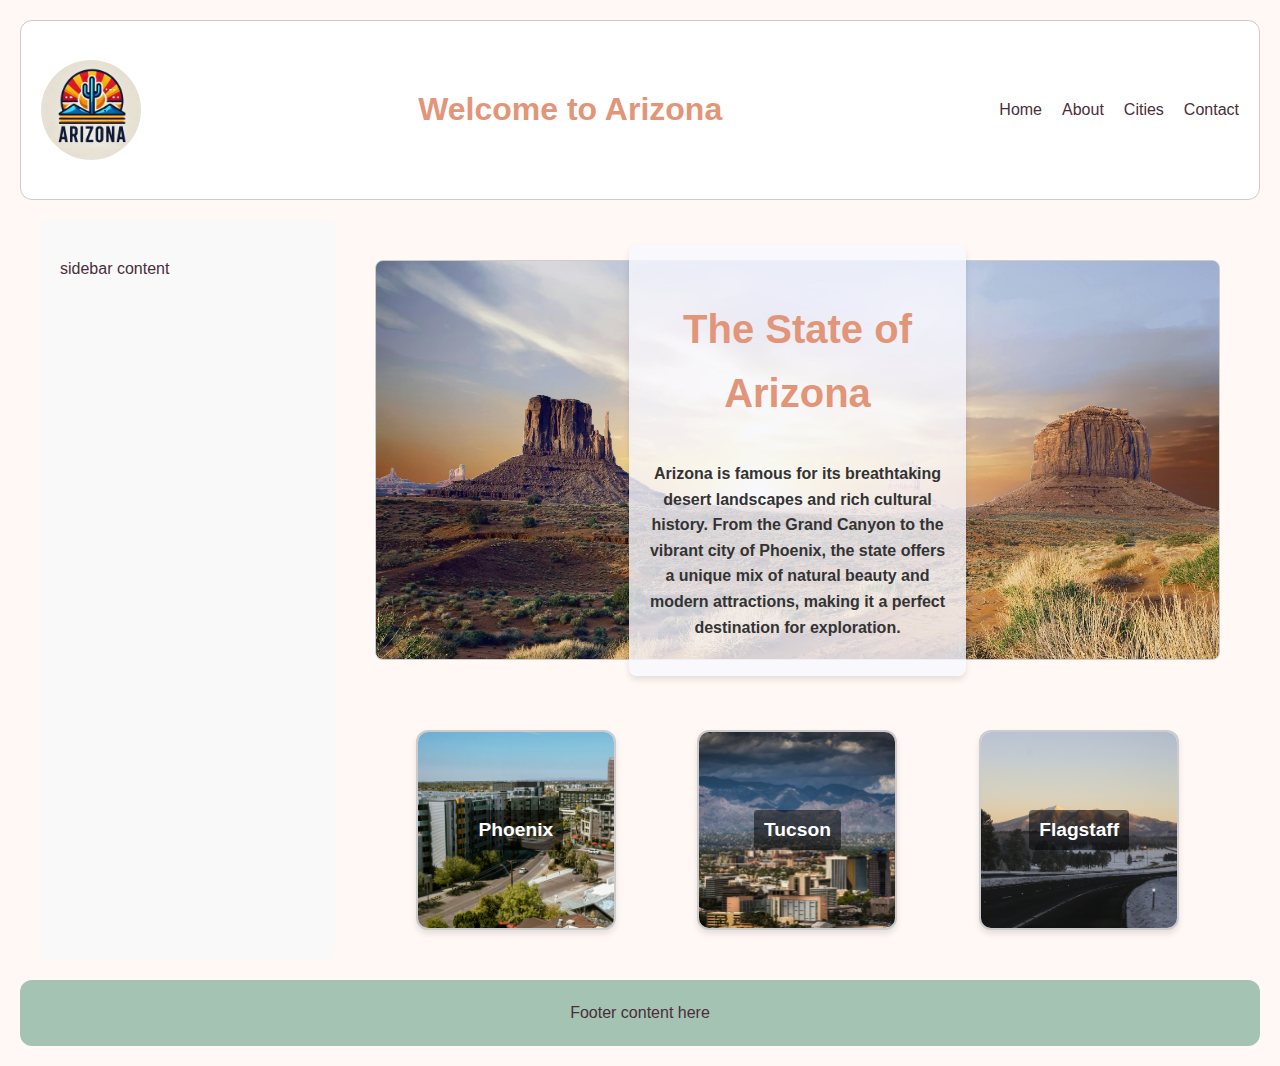
<file: index.html>
<!DOCTYPE html>
<html lang="en">
  <head>
    <meta charset="UTF-8" />
    <meta name="viewport" content="width=device-width, initial-scale=1.0" />
    <link rel="stylesheet" href="styles.css" />
    <title>Welcome to Arizona</title>
  </head>
  <body>
    <header>
      <img src="assets/azlogo.webp" alt="arizona logo" class="logo" />
      <h1>Welcome to Arizona</h1>
      <nav>
        <ul>
          <li><a href="#home"></a>Home</li>
          <li><a href="#about"></a>About</li>
          <li><a href="#cities"></a>Cities</li>
          <li><a href="#contact"></a>Contact</li>
        </ul>
      </nav>
    </header>

    <div class="main-layout">
      <aside>
        <p>sidebar content</p>
      </aside>

      <main>
        <section id="home-card">
          <section id="section-in-home-card">
            <h2>The State of Arizona</h2>
            <p>
              Arizona is famous for its breathtaking desert landscapes and rich
              cultural history. From the Grand Canyon to the vibrant city of
              Phoenix, the state offers a unique mix of natural beauty and
              modern attractions, making it a perfect destination for
              exploration.
            </p>
          </section>
        </section>
        <section id="cities-container">
          <div class="city">
            <h3>Phoenix</h3>
            <a href="#">
              <img src="assets/phx-link.jpg" alt="Phoenix Image" />
            </a>
          </div>

          <div class="city">
            <h3>Tucson</h3>
            <a href="#">
              <img src="assets/tucson-link.jpg" alt="Tucson Image" />
            </a>
          </div>

          <div class="city">
            <h3>Flagstaff</h3>
            <a href="#">
              <img src="assets/flagstaff-link.jpg" alt="Flagstaff Image" />
            </a>
          </div>
        </section>
      </main>
    </div>
    <footer><p>Footer content here</p></footer>
  </body>
</html>
</file>
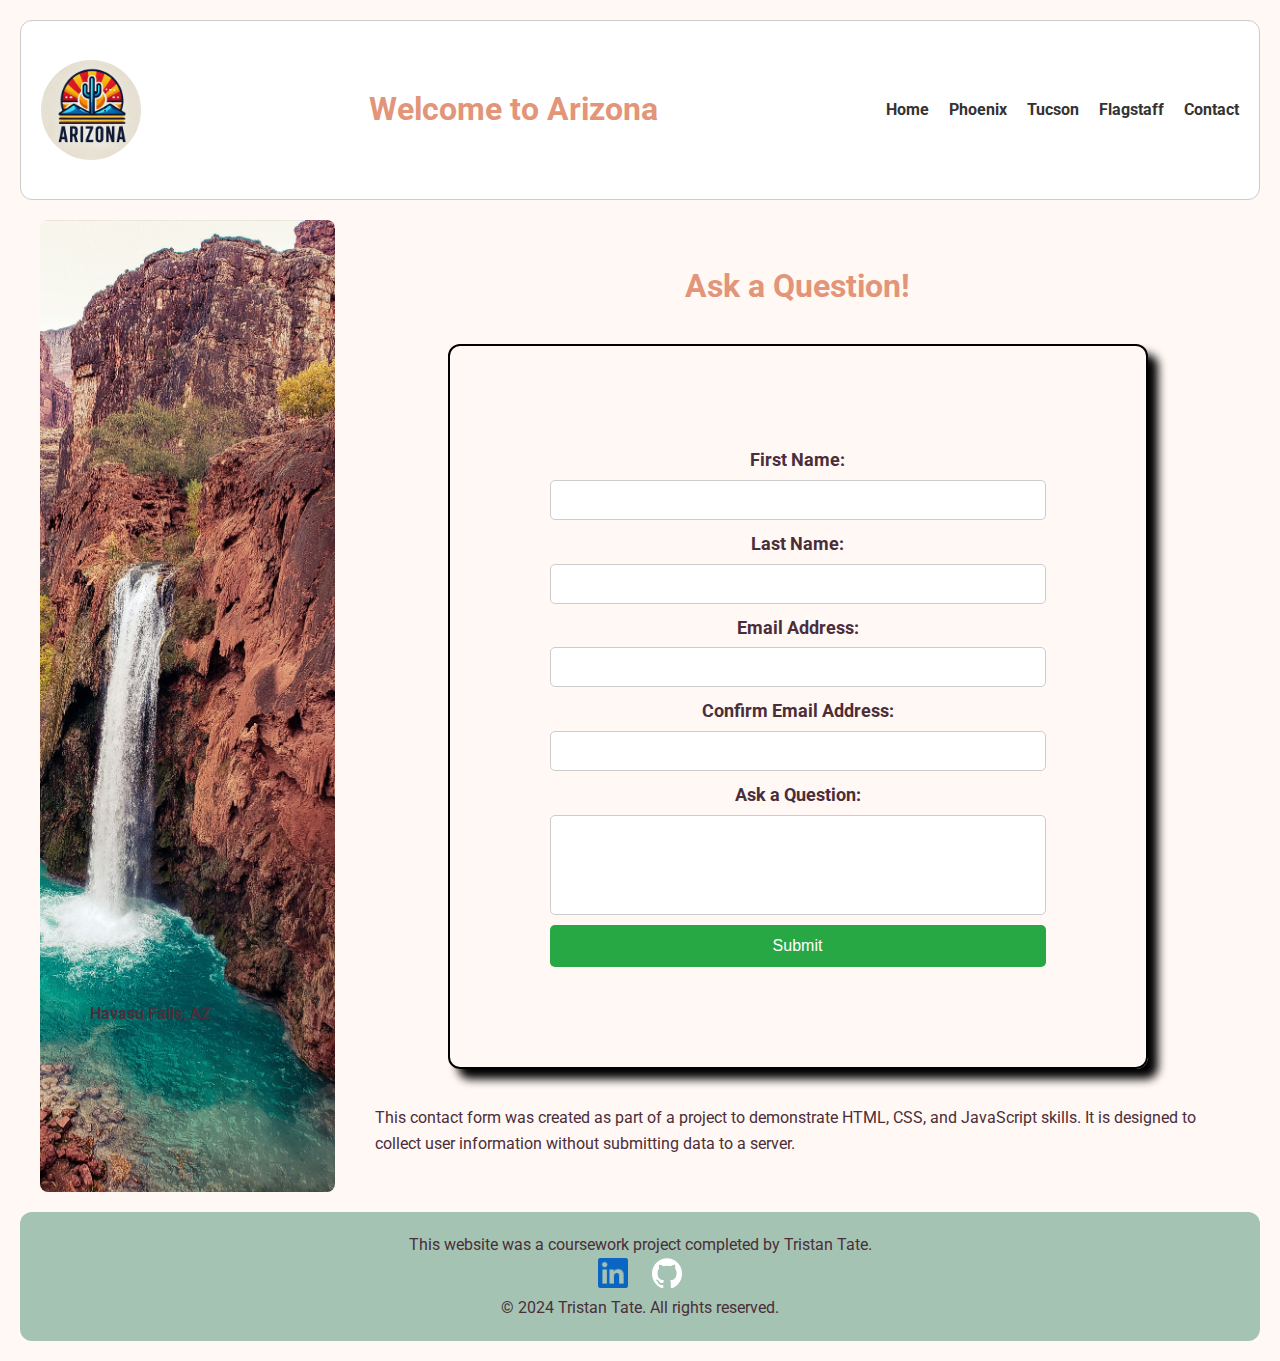
<file: contact.html>
<!DOCTYPE html>
<html lang="en">
  <head>
    <meta charset="UTF-8" />
    <meta name="viewport" content="width=device-width, initial-scale=1.0" />
    <link rel="stylesheet" href="styles.css" />
    <link
      href="https://fonts.googleapis.com/css2?family=Roboto:wght@400;700&display=swap"
      rel="stylesheet"
    />
    <script src="script.js" defer></script>

    <title>Contact Page for Arizona Site</title>
  </head>
  <body class="home-page">
    <header>
      <img src="assets/azlogo.webp" alt="arizona logo" class="logo" />
      <h1>Welcome to Arizona</h1>
      <nav>
        <ul>
          <li><a href="index.html">Home</a></li>
          <li><a href="phoenix.html">Phoenix</a></li>
          <li><a href="tucson.html">Tucson</a></li>
          <li><a href="flagstaff.html">Flagstaff</a></li>
          <li><a href="contact.html">Contact</a></li>
        </ul>
      </nav>
    </header>

    <!-- main page container aside and main -->
    <div class="main-layout">
      <!-- aside just holds image -->
      <aside class="contact-page-aside">
        <p>Havasu Falls, AZ</p>
      </aside>

      <main id="contact-form-main">
        <h1 id="contactHeader">Ask a Question!</h1>
        <!-- form starts  I am omitting "action": and keeping it client side -->
        <form id="contactForm">
          <div class="form-group">
            <label for="firstName">First Name:</label>
            <input type="text" id="firstName" name="firstName" required />
          </div>

          <div class="form-group">
            <label for="lastName">Last Name:</label>
            <input type="text" id="lastName" name="lastName" required />
          </div>

          <div class="form-group">
            <label for="email">Email Address:</label>
            <input type="email" id="email" name="email" required />
          </div>

          <div class="form-group">
            <label for="confirmEmail">Confirm Email Address:</label>
            <input
              type="email"
              id="confirmEmail"
              name="confirmEmail"
              required
            />
          </div>

          <div class="form-group">
            <label for="question">Ask a Question:</label>
            <textarea
              id="question"
              name="question"
              rows="5"
              required
            ></textarea>
          </div>

          <button type="submit">Submit</button>
        </form>
        <div id="successMessage" style="display: none; color: green">
          Thanks for stopping by. Form submitted successfully!
        </div>
        <p>
          This contact form was created as part of a project to demonstrate
          HTML, CSS, and JavaScript skills. It is designed to collect user
          information without submitting data to a server.
        </p>
      </main>
    </div>

    <footer>
      <div class="footer-content">
        <p>This website was a coursework project completed by Tristan Tate.</p>
        <div class="footer-links">
          <a
            href="https://www.linkedin.com/in/tristantate/"
            target="_blank"
            rel="noopener noreferrer"
            aria-label="LinkedIn"
          >
            <img
              src="assets/linkedin-icon.png"
              alt="LinkedIn Icon"
              class="social-icon"
            />
          </a>
          <a
            href="https://github.com/tristanjtate"
            target="_blank"
            rel="noopener noreferrer"
            aria-label="GitHub"
          >
            <img
              src="assets/github-icon.png"
              alt="GitHub Icon"
              class="social-icon"
            />
          </a>
        </div>
        <p>&copy; 2024 Tristan Tate. All rights reserved.</p>
      </div>
    </footer>
  </body>
</html>
</file>
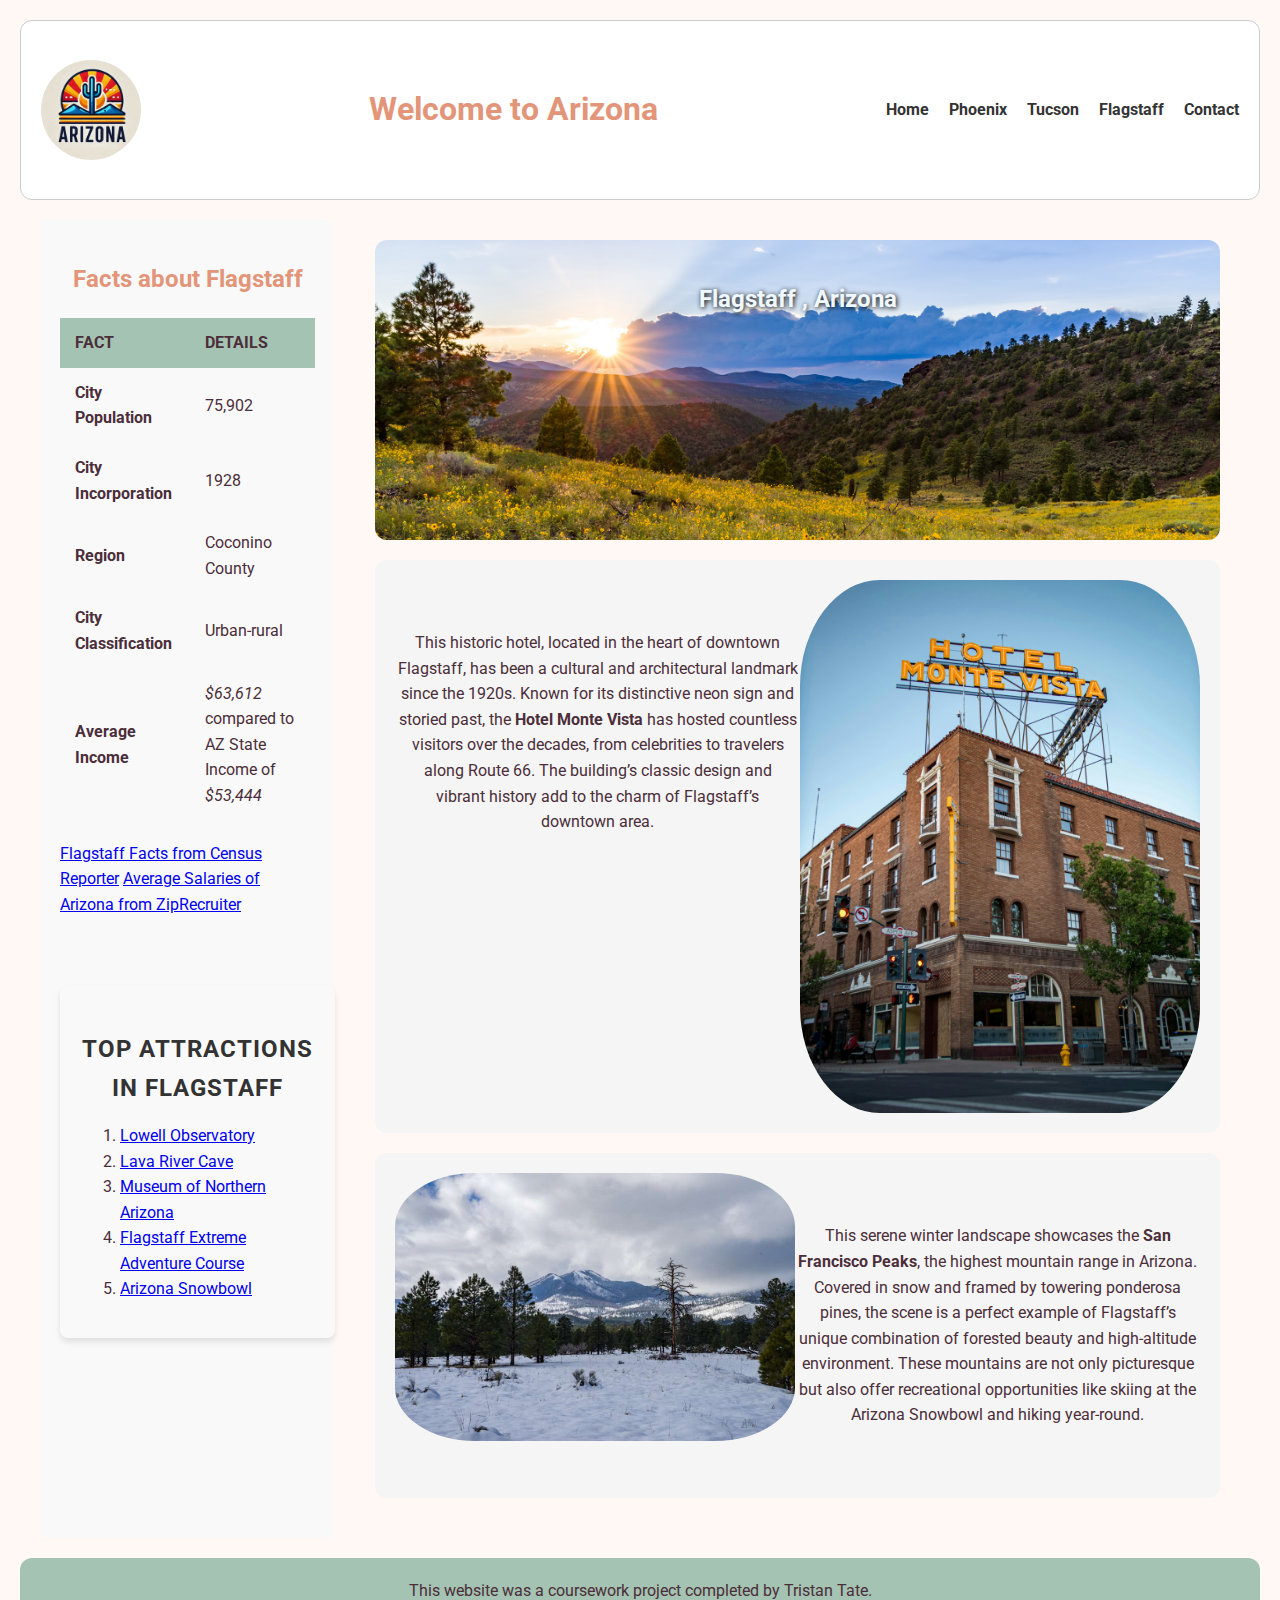
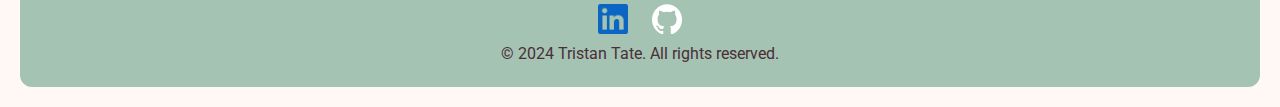
<file: flagstaff.html>
<!DOCTYPE html>
<html lang="en">
  <head>
    <meta charset="UTF-8" />
    <meta name="viewport" content="width=device-width, initial-scale=1.0" />
    <link rel="stylesheet" href="styles.css" />
    <link
      href="https://fonts.googleapis.com/css2?family=Roboto:wght@400;700&display=swap"
      rel="stylesheet"
    />

    <title>Flagstaff Arizona</title>
  </head>
  <body class="flagstaff-page city-page">
    <header>
      <img src="assets/azlogo.webp" alt="arizona logo" class="logo" />
      <h1>Welcome to Arizona</h1>
      <nav>
        <ul>
          <li><a href="index.html">Home</a></li>
          <!-- Main page -->
          <li><a href="phoenix.html">Phoenix</a></li>
          <!-- Capital city -->
          <li><a href="tucson.html">Tucson</a></li>
          <!-- Non-capital city -->
          <li><a href="flagstaff.html">Flagstaff</a></li>
          <!-- Non-capital city -->
          <li><a href="contact.html">Contact</a></li>
          <!-- Web form page -->
        </ul>
      </nav>
    </header>

    <div class="main-layout">
      <aside class="city-table">
        <h2>Facts about Flagstaff</h2>
        <table>
          <thead>
            <tr>
              <th>Fact</th>
              <th>Details</th>
            </tr>
          </thead>
          <tbody>
            <tr>
              <td>City Population</td>
              <td>75,902</td>
            </tr>
            <tr>
              <td>City Incorporation</td>
              <td>1928</td>
            </tr>
            <tr>
              <td>Region</td>
              <td>Coconino County</td>
            </tr>
            <tr>
              <td>City Classification</td>
              <td>Urban-rural</td>
            </tr>
            <tr>
              <td>Average Income</td>
              <td>
                <em>$63,612</em> compared to AZ State Income of <em>$53,444</em>
              </td>
            </tr>
          </tbody>
        </table>
        <p class="source">
          <a
            href="https://censusreporter.org/profiles/16000US0423620-flagstaff-az/"
            target="_blank"
            >Flagstaff Facts from Census Reporter</a
          >
          <a
            href="https://www.ziprecruiter.com/Salaries/--in-Arizona"
            target="_blank"
            >Average Salaries of Arizona from ZipRecruiter</a
          >
        </p>
        <div class="attraction-container">
          <h3>Top Attractions in Flagstaff</h3>
          <ol>
            <li>
              <a href="https://lowell.edu/" target="_blank">
                Lowell Observatory
              </a>
            </li>
            <li>
              <a
                href="https://www.fs.usda.gov/recarea/coconino/recarea/?recid=55122"
                target="_blank"
              >
                Lava River Cave
              </a>
            </li>
            <li>
              <a href="https://www.musnaz.org/" target="_blank">
                Museum of Northern Arizona
              </a>
            </li>
            <li>
              <a href="https://www.flagstaffextreme.com/" target="_blank">
                Flagstaff Extreme Adventure Course
              </a>
            </li>
            <li>
              <a href="https://www.snowbowl.ski/" target="_blank">
                Arizona Snowbowl
              </a>
            </li>
          </ol>
        </div>
      </aside>

      <main class="city-main-container">
        <section class="city-card flagstaff-section-image">
          <h2>Flagstaff , Arizona</h2>
        </section>
        <section class="city-card">
          <img
            src="assets/flagstaff-hotel.jpg"
            alt="tucson saguaro national park"
            class="first-city-image"
          />
          <article>
            This historic hotel, located in the heart of downtown Flagstaff, has
            been a cultural and architectural landmark since the 1920s. Known
            for its distinctive neon sign and storied past, the
            <strong>Hotel Monte Vista</strong> has hosted countless visitors
            over the decades, from celebrities to travelers along Route 66. The
            building’s classic design and vibrant history add to the charm of
            Flagstaff’s downtown area.
          </article>
        </section>
        <section class="city-card">
          <img
            src="assets/flagstaff-banner.jpg"
            alt="tucson U of A"
            class="second-city-image"
          />
          <article>
            This serene winter landscape showcases the
            <strong>San Francisco Peaks</strong>, the highest mountain range in
            Arizona. Covered in snow and framed by towering ponderosa pines, the
            scene is a perfect example of Flagstaff’s unique combination of
            forested beauty and high-altitude environment. These mountains are
            not only picturesque but also offer recreational opportunities like
            skiing at the Arizona Snowbowl and hiking year-round.
          </article>
        </section>
      </main>
    </div>
    <footer>
      <div class="footer-content">
        <p>This website was a coursework project completed by Tristan Tate.</p>
        <div class="footer-links">
          <a
            href="https://www.linkedin.com/in/tristantate/"
            target="_blank"
            rel="noopener noreferrer"
            aria-label="LinkedIn"
          >
            <img
              src="assets/linkedin-icon.png"
              alt="LinkedIn Icon"
              class="social-icon"
            />
          </a>
          <a
            href="https://github.com/tristanjtate"
            target="_blank"
            rel="noopener noreferrer"
            aria-label="GitHub"
          >
            <img
              src="assets/github-icon.png"
              alt="GitHub Icon"
              class="social-icon"
            />
          </a>
        </div>
        <p>&copy; 2024 Tristan Tate. All rights reserved.</p>
      </div>
    </footer>
  </body>
</html>
</file>
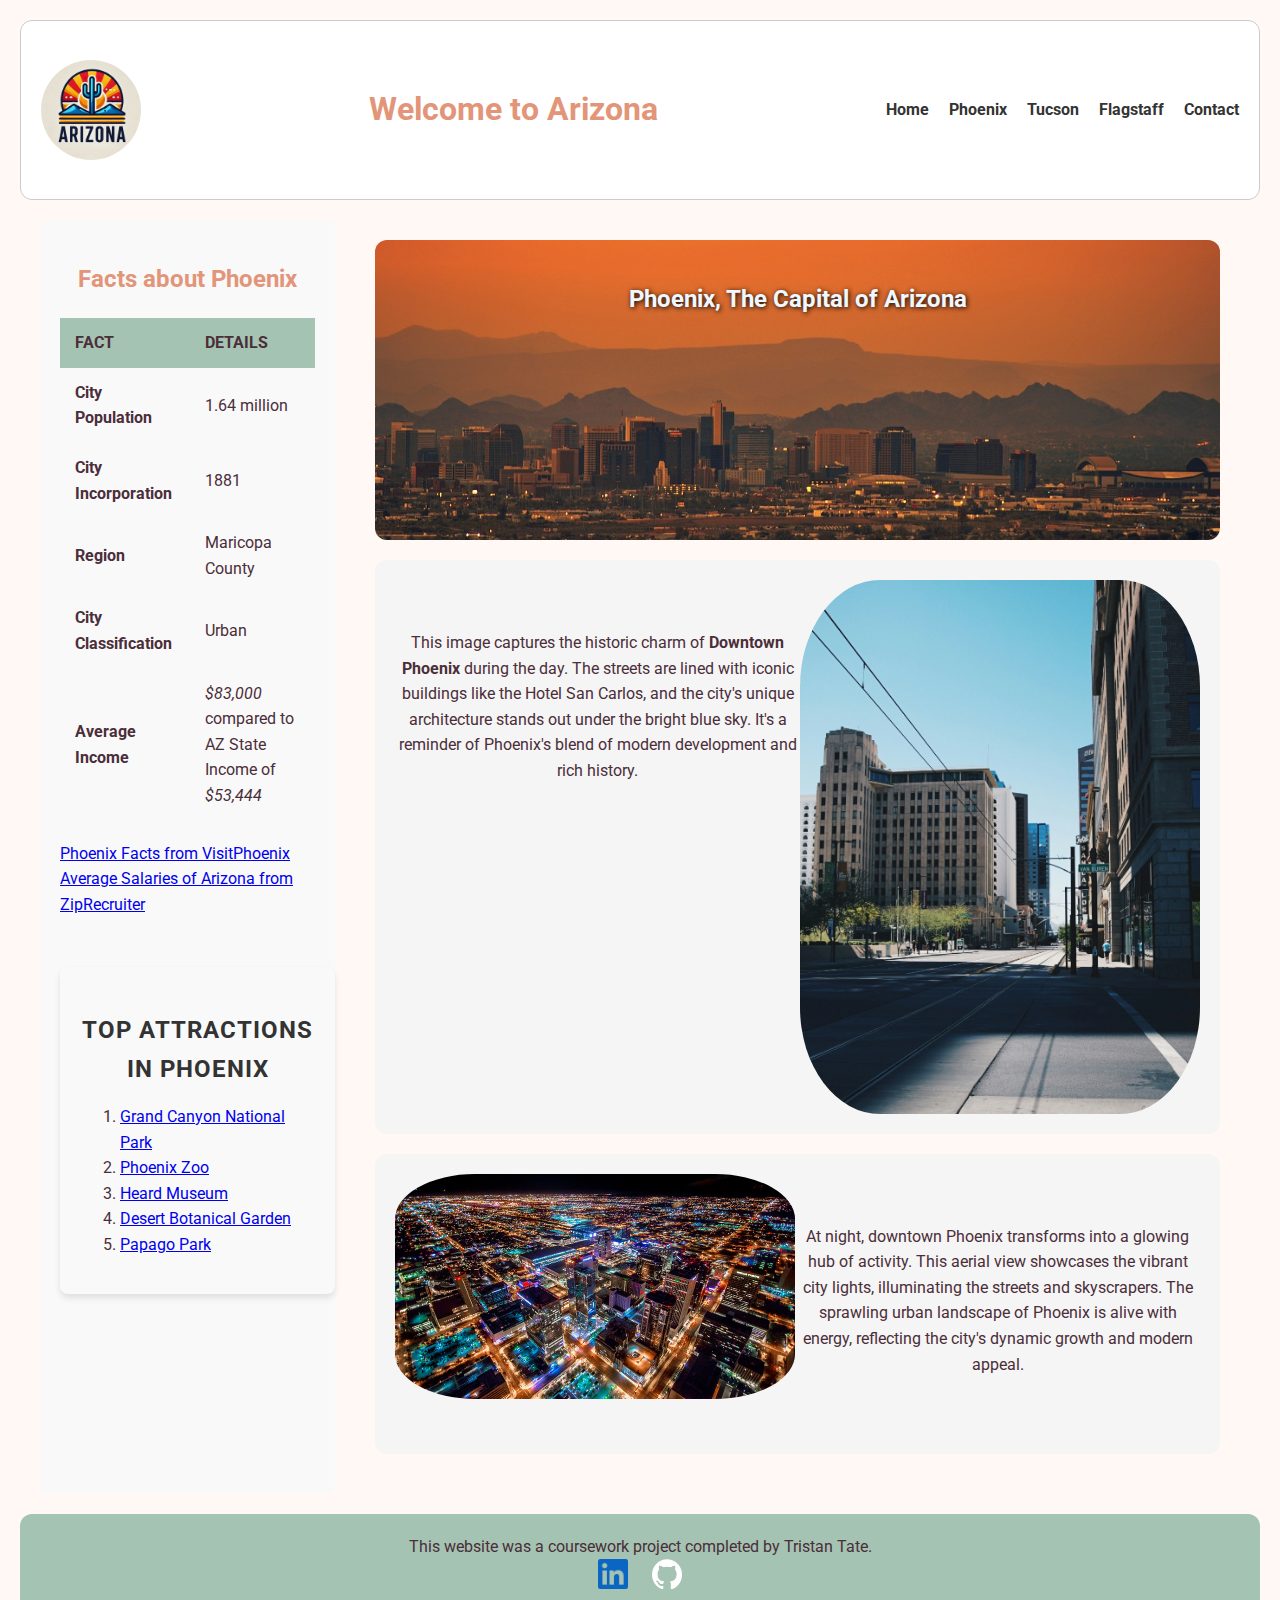
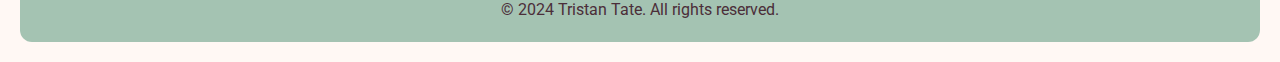
<file: phoenix.html>
<!DOCTYPE html>
<html lang="en">
  <head>
    <meta charset="UTF-8" />
    <meta name="viewport" content="width=device-width, initial-scale=1.0" />
    <link rel="stylesheet" href="styles.css" />
    <link
      href="https://fonts.googleapis.com/css2?family=Roboto:wght@400;700&display=swap"
      rel="stylesheet"
    />

    <title>Phoenix Arizona</title>
  </head>
  <body class="phoenix-page city-age">
    <header>
      <img src="assets/azlogo.webp" alt="arizona logo" class="logo" />
      <h1>Welcome to Arizona</h1>
      <nav>
        <ul>
          <li><a href="index.html">Home</a></li>
          <!-- Main page -->
          <li><a href="phoenix.html">Phoenix</a></li>
          <!-- Capital city -->
          <li><a href="tucson.html">Tucson</a></li>
          <!-- Non-capital city -->
          <li><a href="flagstaff.html">Flagstaff</a></li>
          <!-- Non-capital city -->
          <li><a href="contact.html">Contact</a></li>
          <!-- Web form page -->
        </ul>
      </nav>
    </header>

    <div class="main-layout">
      <aside class="city-table">
        <h2>Facts about Phoenix</h2>
        <table>
          <thead>
            <tr>
              <th>Fact</th>
              <th>Details</th>
            </tr>
          </thead>
          <tbody>
            <tr>
              <td>City Population</td>
              <td>1.64 million</td>
            </tr>
            <tr>
              <td>City Incorporation</td>
              <td>1881</td>
            </tr>
            <tr>
              <td>Region</td>
              <td>Maricopa County</td>
            </tr>
            <tr>
              <td>City Classification</td>
              <td>Urban</td>
            </tr>
            <tr>
              <td>Average Income</td>
              <td>
                <em>$83,000</em> compared to AZ State Income of <em>$53,444</em>
              </td>
            </tr>
          </tbody>
        </table>
        <p class="source">
          <a
            href="https://www.visitphoenix.com/about-us/phoenix-facts/"
            target="_blank"
            rel="noopener noreferrer"
            >Phoenix Facts from VisitPhoenix</a
          >
          <a
            href="https://www.ziprecruiter.com/Salaries/--in-Arizona"
            target="_blank"
            >Average Salaries of Arizona from ZipRecruiter</a
          >
        </p>
        <div class="attraction-container">
          <h3>Top Attractions in Phoenix</h3>
          <ol>
            <li>
              <a href="https://www.nps.gov/grca/index.htm" target="_blank"
                >Grand Canyon National Park</a
              >
            </li>
            <li>
              <a href="https://www.phoenixzoo.org/" target="_blank"
                >Phoenix Zoo</a
              >
            </li>
            <li>
              <a href="https://heard.org/" target="_blank">Heard Museum</a>
            </li>
            <li>
              <a href="https://www.desertbotanical.org/" target="_blank"
                >Desert Botanical Garden</a
              >
            </li>
            <li>
              <a href="https://www.papagospark.com/" target="_blank"
                >Papago Park</a
              >
            </li>
          </ol>
        </div>
      </aside>

      <main class="city-main-container">
        <section class="city-card phx-section-image">
          <h2>Phoenix, The Capital of Arizona</h2>
        </section>
        <section class="city-card">
          <img
            src="assets/downtown-phx.jpg"
            alt="phoenix city at night"
            class="first-city-image"
          />
          <article>
            This image captures the historic charm of
            <strong>Downtown Phoenix</strong> during the day. The streets are
            lined with iconic buildings like the Hotel San Carlos, and the
            city's unique architecture stands out under the bright blue sky.
            It's a reminder of Phoenix's blend of modern development and rich
            history.
          </article>
        </section>
        <section class="city-card">
          <img
            src="assets/phoenix-night.jpg"
            alt="downtown phoenix"
            class="second-city-image"
          />
          <article>
            At night, downtown Phoenix transforms into a glowing hub of
            activity. This aerial view showcases the vibrant city lights,
            illuminating the streets and skyscrapers. The sprawling urban
            landscape of Phoenix is alive with energy, reflecting the city's
            dynamic growth and modern appeal.
          </article>
        </section>
      </main>
    </div>
    <footer>
      <div class="footer-content">
        <p>This website was a coursework project completed by Tristan Tate.</p>
        <div class="footer-links">
          <a
            href="https://www.linkedin.com/in/tristantate/"
            target="_blank"
            rel="noopener noreferrer"
            aria-label="LinkedIn"
          >
            <img
              src="assets/linkedin-icon.png"
              alt="LinkedIn Icon"
              class="social-icon"
            />
          </a>
          <a
            href="https://github.com/tristanjtate"
            target="_blank"
            rel="noopener noreferrer"
            aria-label="GitHub"
          >
            <img
              src="assets/github-icon.png"
              alt="GitHub Icon"
              class="social-icon"
            />
          </a>
        </div>
        <p>&copy; 2024 Tristan Tate. All rights reserved.</p>
      </div>
    </footer>
  </body>
</html>
</file>
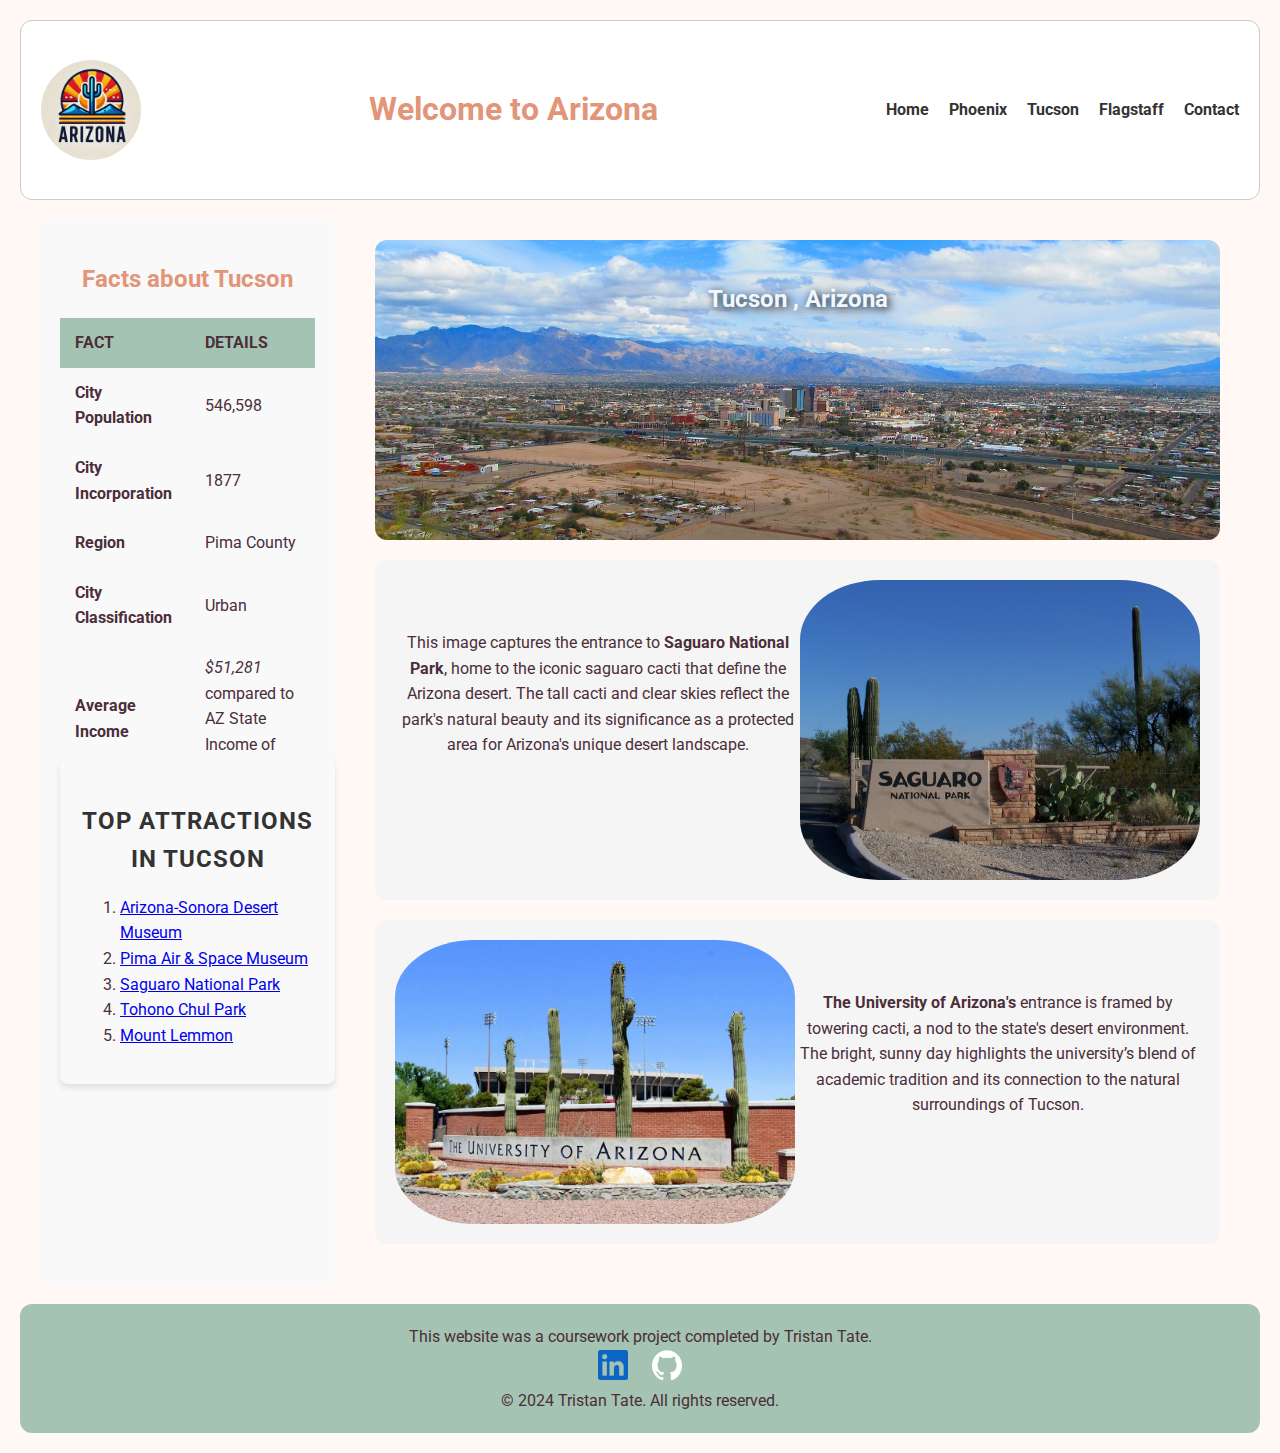
<file: tucson.html>
<!DOCTYPE html>
<html lang="en">
  <head>
    <meta charset="UTF-8" />
    <meta name="viewport" content="width=device-width, initial-scale=1.0" />
    <link rel="stylesheet" href="styles.css" />
    <link
      href="https://fonts.googleapis.com/css2?family=Roboto:wght@400;700&display=swap"
      rel="stylesheet"
    />

    <title>Tucson Arizona</title>
  </head>
  <body class="tucson-page city-page">
    <header>
      <img src="assets/azlogo.webp" alt="arizona logo" class="logo" />
      <h1>Welcome to Arizona</h1>
      <nav>
        <ul>
          <li><a href="index.html">Home</a></li>
          <!-- Main page -->
          <li><a href="phoenix.html">Phoenix</a></li>
          <!-- Capital city -->
          <li><a href="tucson.html">Tucson</a></li>
          <!-- Non-capital city -->
          <li><a href="flagstaff.html">Flagstaff</a></li>
          <!-- Non-capital city -->
          <li><a href="contact.html">Contact</a></li>
          <!-- Web form page -->
        </ul>
      </nav>
    </header>

    <div class="main-layout">
      <aside class="city-table">
        <h2>Facts about Tucson</h2>
        <table>
          <thead>
            <tr>
              <th>Fact</th>
              <th>Details</th>
            </tr>
          </thead>
          <tbody>
            <tr>
              <td>City Population</td>
              <td>546,598</td>
            </tr>
            <tr>
              <td>City Incorporation</td>
              <td>1877</td>
            </tr>
            <tr>
              <td>Region</td>
              <td>Pima County</td>
            </tr>
            <tr>
              <td>City Classification</td>
              <td>Urban</td>
            </tr>
            <tr>
              <td>Average Income</td>
              <td>
                <em>$51,281</em> compared to AZ State Income of <em>$53,444</em>
              </td>
            </tr>
          </tbody>
        </table>
        <p class="source">
          Source:
          <a
            href="https://censusreporter.org/profiles/16000US0477000-tucson-az/"
            target="_blank"
            >Tucson Facts from Census Reporter</a
          >
          <a
            href="https://www.ziprecruiter.com/Salaries/--in-Arizona"
            target="_blank"
            >Average Salaries of Arizona from ZipRecruiter</a
          >
        </p>
        <div class="attraction-container">
          <h3>Top Attractions in Tucson</h3>
          <ol>
            <li>
              <a href="https://www.desertmuseum.org/" target="_blank">
                Arizona-Sonora Desert Museum
              </a>
            </li>
            <li>
              <a href="https://pimaair.org/" target="_blank">
                Pima Air & Space Museum
              </a>
            </li>
            <li>
              <a href="https://www.nps.gov/sagu/index.htm" target="_blank">
                Saguaro National Park
              </a>
            </li>
            <li>
              <a href="https://tohonochul.org/" target="_blank">
                Tohono Chul Park
              </a>
            </li>
            <li>
              <a href="https://www.fs.usda.gov/coronado/" target="_blank">
                Mount Lemmon
              </a>
            </li>
          </ol>
        </div>
      </aside>

      <main class="city-main-container">
        <section class="city-card tucson-section-image">
          <h2>Tucson , Arizona</h2>
        </section>
        <section class="city-card">
          <img
            src="assets/tucson-saguaro.jpg"
            alt="tucson saguaro national park"
            class="first-city-image"
          />
          <article>
            This image captures the entrance to
            <strong>Saguaro National Park</strong>, home to the iconic saguaro
            cacti that define the Arizona desert. The tall cacti and clear skies
            reflect the park's natural beauty and its significance as a
            protected area for Arizona's unique desert landscape.
          </article>
        </section>
        <section class="city-card">
          <img
            src="assets/tucson-uofa.jpg"
            alt="tucson U of A"
            class="second-city-image"
          />
          <article>
            <strong>The University of Arizona's</strong> entrance is framed by
            towering cacti, a nod to the state's desert environment. The bright,
            sunny day highlights the university’s blend of academic tradition
            and its connection to the natural surroundings of Tucson.
          </article>
        </section>
      </main>
    </div>
    <footer>
      <div class="footer-content">
        <p>This website was a coursework project completed by Tristan Tate.</p>
        <div class="footer-links">
          <a
            href="https://www.linkedin.com/in/tristantate/"
            target="_blank"
            rel="noopener noreferrer"
            aria-label="LinkedIn"
          >
            <img
              src="assets/linkedin-icon.png"
              alt="LinkedIn Icon"
              class="social-icon"
            />
          </a>
          <a
            href="https://github.com/tristanjtate"
            target="_blank"
            rel="noopener noreferrer"
            aria-label="GitHub"
          >
            <img
              src="assets/github-icon.png"
              alt="GitHub Icon"
              class="social-icon"
            />
          </a>
        </div>
        <p>&copy; 2024 Tristan Tate. All rights reserved.</p>
      </div>
    </footer>
  </body>
</html>
</file>
<file: styles.css>
/* Box Sizing */
* {
  box-sizing: border-box;
}

/* colors and styles across the site */

:root {
  --header-color: #e29578; /* Soft Coral/Desert Sand */
  --body-background: #fff8f4; /* Light Sand Beige */
  --text-color: #4b2e39; /* Earthy Brown */
  --accent-color: #a4c3b2; /* Cactus Green */
}

body {
  background-color: var(--body-background);
  color: var(--text-color);
  font-family: "Roboto", sans-serif;
  line-height: 1.6;
  margin: 0;
  padding: 20px;
}

/* Header styling */
h1,
h2,
h3 {
  color: var(--header-color);
  font-family: "Roboto", sans-serif;
}

/* Header */
header {
  display: flex;
  align-items: center;
  justify-content: space-between;
  padding: 0 20px;
  height: 20vh;
  border: 1px ridge #ccc;
  background-color: #fff; /* Added background */
  border-radius: 12px;
}

header img.logo {
  height: 100px;
  width: 100px;
  border-radius: 50%;
  object-fit: cover;
}

nav ul {
  display: flex;
  list-style: none;
  gap: 20px;
  margin: 0;
  padding: 0;
}

nav ul li a {
  text-decoration: none;
  color: #333;
  font-weight: bold;
  transition: color 0.3s ease;
  position: relative;
  padding-bottom: 5px;
}

nav ul li a::after {
  content: " ";
  position: absolute;
  width: 0;
  height: 2px;
  bottom: 0;
  left: 0;
  background-color: brown;
  transition: width 0.3s ease;
}

nav ul li a:hover::after,
nav ul li a:focus::after {
  width: 100%;
}

nav ul li a:hover,
nav ul li a:focus {
  color: green;
  text-shadow: 2px 2px 20px yellowgreen;
}

/* Main Layout */
.main-layout {
  display: grid;
  grid-template-columns: 1fr 3fr;
  gap: 20px;
  padding: 20px;
}

aside {
  padding: 20px;
  background-color: #f9f9f9;
  border-radius: 8px;
}

main {
  padding: 20px;
}

/* Home Card */
#home-card {
  border: 1px solid #ccc;
  height: 400px;
  display: flex;
  margin: 20px 0;
  background-image: url("assets/arizona.jpg");
  background-size: cover;
  background-position: center;
  justify-content: center;
  align-items: center;
  position: relative;
  border-radius: 8px;
}

#section-in-home-card {
  width: 40%;
  max-width: 400px;
  background-color: rgba(248, 248, 255, 0.8);
  display: flex;
  flex-direction: column;
  justify-content: center;
  align-items: center;
  padding: 20px;
  text-align: center;
  border-radius: 8px;
  box-shadow: 0 4px 6px rgba(0, 0, 0, 0.1);
}

#section-in-home-card h2 {
  font-size: 2.5rem;
  margin-bottom: 20px;
  font-weight: bold;
}

#section-in-home-card p {
  font-weight: bold;
  color: #333;
}

/* Cities Container */
#cities-container {
  padding-top: 40px;
  display: flex;
  justify-content: space-around;
  align-items: flex-start;
  flex-wrap: wrap;
  margin-bottom: ;
}

/* City Container */
.city {
  position: relative; /* Establish positioning context */
  width: 200px;
  height: 200px;
  display: flex;
  justify-content: center;
  align-items: center;
  border: 2px solid #ccc;
  border-radius: 12px;
  overflow: hidden;
  box-shadow: 0 4px 6px rgba(0, 0, 0, 0.1);
  transition: transform 0.4s ease, box-shadow 0.4s ease;
  margin: 10px;
  background-color: #fff;
}

/* City Image */
.city img {
  position: absolute; /* Cover the entire container */
  top: 0;
  left: 0;
  width: 100%;
  height: 100%;
  object-fit: cover; /* Maintain aspect ratio */
  z-index: 1; /* Behind the text */
}

/* City Name Overlay */
.city h3 {
  position: relative; /* Stack above the image */
  z-index: 2; /* Ensure visibility */
  color: white; /* Contrast against the image */
  background: rgba(0, 0, 0, 0.5); /* Semi-transparent background */
  padding: 5px 10px;
  border-radius: 4px;
  font-size: 1.2rem;
  text-align: center;
}

.city:hover {
  transform: scale(1.2);
  box-shadow: 5px 8px 10px rgba(2, 8, 2, 0.2);
}

/* Footer */
footer {
  background-color: var(--accent-color);
  color: var(--text-color);
  text-align: center;
  padding: 20px 0;
  position: relative;
  bottom: 0;
  width: 100%;
  border-radius: 12px;
}

footer p {
  margin: 0;
  font-size: 1rem;
}

footer a {
  color: #fff;
  text-decoration: none;
  margin: 0 10px;
}

footer a:hover,
footer a:focus {
  text-decoration: underline;
}

/* Accessibility Focus States */
/* a:focus,
button:focus,
input:focus {
  outline: 2px dashed green;
  outline-offset: 2px;
} */

/* table edits */

table img {
  width: 100px;
  height: 100px;
  border-radius: 12px;
}

aside h2 {
  text-align: center;
}

.city-page aside p {
  margin-bottom: 200px;
}

/*  table styling */
table {
  width: 100%; /* Full width table */
  border-collapse: collapse; /* Collapse borders into a single border */
  margin: 20px 0; /* Add some margin above and below the table */
  font-size: 1rem; /* Set font size for the table */
}

/*  table Header styling */
thead {
  border-radius: 12px;
}
th {
  background-color: var(--accent-color); /* Green header background */
  color: var(--text-color); /* White header text */
  text-transform: uppercase; /* Uppercase header text */
  font-weight: bold; /* Bold header text */
  padding: 12px 15px; /* Add padding */
  text-align: left; /* Align text to the left */
  border: none;
}

tr td:first-child {
  font-weight: 700;
}

/* Table cell styling */
td {
  padding: 12px 15px; /* Add padding for table cells */
  border: none;
}

/* Zebra stripe rows */
tr:nth-child(even) {
  background-color: #f9f9f9; /* Light gray for even rows */
}

/* Hover effect */
tr:hover {
  background-color: #f1f1f1; /* Slightly darker background when hovering */
}

/* Attraction container */

/* adjust top attractions to the bottom by making aside relative and attraction container abs*/
aside {
  position: relative;
}
.attraction-container {
  background-color: #f9f9f9; /* Light background color */
  padding: 20px;
  border-radius: 8px;
  box-shadow: 0 4px 6px rgba(0, 0, 0, 0.1); /* Subtle shadow for depth */
  margin-top: 1px;
  position: absolute;
  bottom: 200px;
}

/* Attraction heading */
.attraction-container h3 {
  font-size: 1.5rem; /* Larger heading */
  color: #333;
  margin-bottom: 15px;
  text-align: center;
  text-transform: uppercase; /* Uppercase letters for emphasis */
  letter-spacing: 1px; /* Space between letters */
}

/* footer */
.social-icon {
  width: 30px;
  height: 30px;
}

/* city pages */

.city-main-container {
  display: flex;
  flex-direction: column;
}

/* applies to phoenix */
.phx-section-image {
  background-image: url(assets/phx-section.jpg);
  background-size: cover;
  background-position: center;
}
.phoenix-page .city-card h2 {
  text-align: center;
  color: aliceblue;
  text-shadow: 1px 1px 5px black;
}

/* applies to tucson */
.tucson-section-image {
  background-image: url(assets/tucson-banner.jpg);
  background-size: cover;
  background-position: center;
}

.tucson-page .city-card h2 {
  text-align: center;
  color: aliceblue;
  text-shadow: 2px 2px 10px black;
}

/* applies to flagstaff */
.flagstaff-section-image {
  background-image: url(assets/flagstaff-banner2.jpg);
  background-size: cover;
  background-position: center;
}

.flagstaff-page .city-card h2 {
  text-align: center;
  color: aliceblue;
  text-shadow: 1px 1px 5px black;
}

/* City card container */
.city-card {
  text-align: center; /* Center text and inline elements */
  padding: 20px;
  min-height: 300px;
  background-color: whitesmoke;

  border-radius: 12px;
  margin-bottom: 20px;
}

/* Image styles */
.first-city-image,
.second-city-image {
  width: 400px; /* Set fixed width for uniform image sizes */
  height: auto; /* Maintain aspect ratio */
  display: inline-block; /* Treat image as an inline element for centering */
  border-radius: 20%;
}

.first-city-image {
  float: right;
}

.second-city-image {
  float: left;
}

/* Article styles */
.city-card article {
  display: inline-block; /* Treat article as an inline element */
  text-align: center; /* Align text inside article to the left */
  max-width: 400px; /* Set max-width to prevent text stretching too wide */
  margin: 50px auto; /* Center the article */
  line-height: 1.6;
}

/* contact page */

.contact-page-aside {
  background-image: url(assets/havasu.jpg);
  background-position: right;
  background-size: cover;
  position: relative;
  min-width: auto;
  min-height: 700px;
}

.contact-page-aside p {
  position: absolute;
  bottom: 150px;
  left: 50px;
  font-weight: bold;
}

#contact-form-main {
  display: flex;
  justify-content: center;
  align-items: center;
  flex-direction: column;
  gap: 10px;
}

#contactForm {
  border: 2px solid black;
  box-shadow: 10px 10px 10px black;
  min-width: 700px;
  border-radius: 12px;
  padding: 100px;
  margin-bottom: 10px;
}

.form-group {
  margin-bottom: 10px;
  text-align: center;
  display: flex;
  flex-direction: column;
}

label {
  font-weight: bold;
  margin-bottom: 5px;
  font-size: large;
}

input,
textarea {
  padding: 10px;
  font-size: 16px;
  border: 1px ridge #ccc;
  border-radius: 5px;
  width: 100%;
  box-sizing: border-box;
}

/* Focus state for inputs */
input:focus,
textarea:focus {
  border-color: #007bff;
  outline: none;
  box-shadow: 2px 2px 10px lightskyblue;
}

/* Larger text area */
textarea {
  resize: none;
  height: 100px;
}

/* Submit button styling */
button {
  width: 100%;
  padding: 12px;
  background-color: #28a745;
  color: white;
  font-size: 16px;
  border: none;
  border-radius: 5px;
  cursor: pointer;
  transition: background-color 0.3s ease;
}

/* Button hover state */
button:hover {
  background-color: #218838;
  transform: scale(1.1);
}

/* media queries */
</file>
